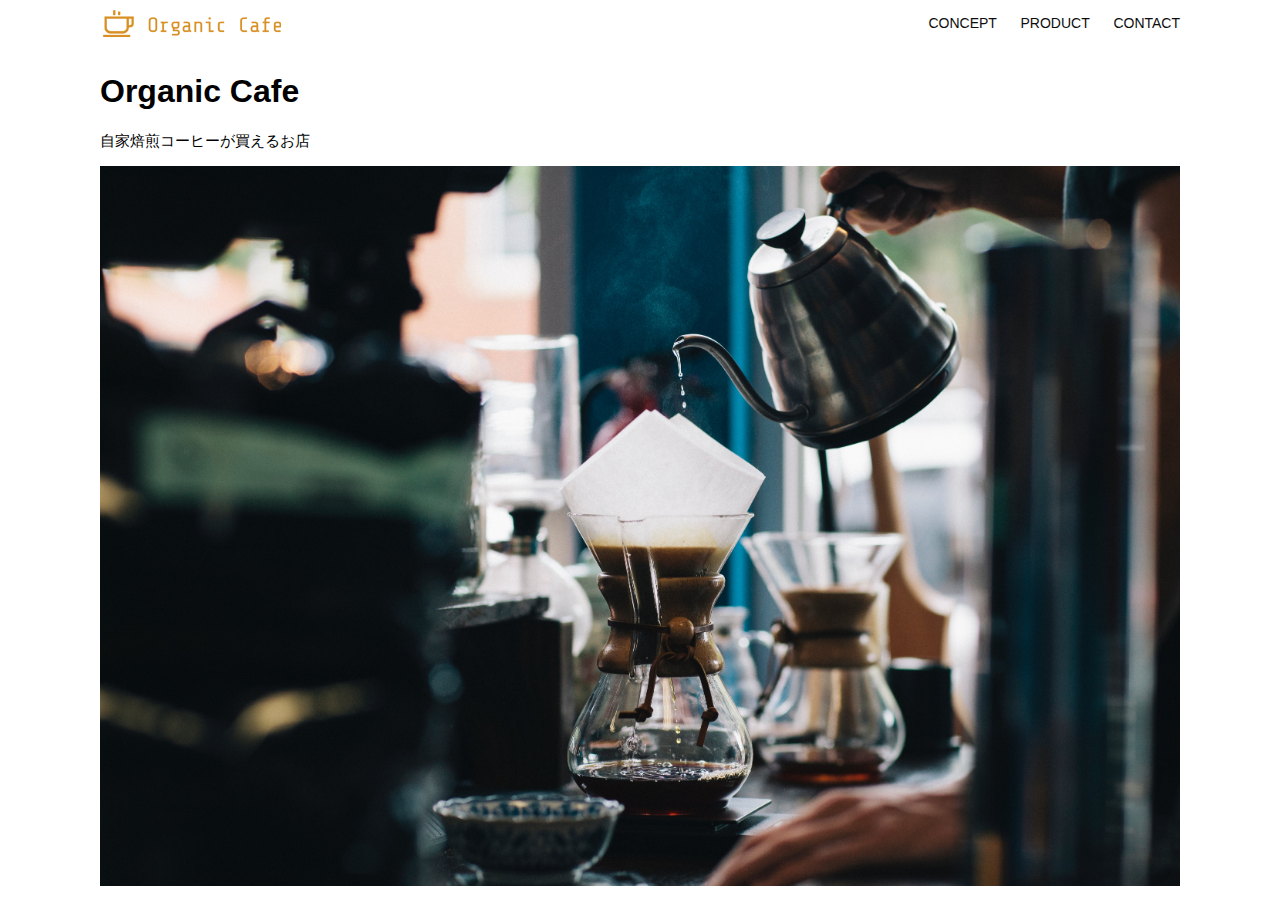
<file: html-css-kadai_013/index.html>
<!DOCTYPE html>
<html>
  <head>
    <title>Organic Cafe</title>
    <meta charset="UTF-8" />
    <meta name="description" content="自家焙煎のコーヒーがお家で楽しめるOrganic Cafe"/>
    <meta name="viewport" content="width=device-width, initial-scale=1.0" />
    <link rel="stylesheet" href="style.css" />
  </head>
  <body>
    <!-- ヘッダー -->
    <header>
      <!-- ロゴ -->
      <a href="index.html" id="logo"><img src="images/logo.png" alt="トップページに戻る"/></a>

      <!-- PC用ナビゲーション -->
      <nav id="nav-pc">
        <a href="index.html#concept">CONCEPT</a>
        <a href="index.html#product">PRODUCT</a>
        <a href="index.html#contact">CONTACT</a>
      </nav>
      <img id="menu-sp" src="images/button-menu.png" alt="ナビゲーションを開く" onclick="document.getElementById('nav-sp').style.display = 'block'">
      <nav id="nav-sp">
        <img id="close" src="images/button-close.png" alt="ナビゲーションを閉じる" onclick="document.getElementById('nav-sp').style.display = 'none'">
        <ul>
          <li>
            <a id="logo-sp" href="index.html" onclick="document.getElementById('nav-sp').style.display = 'none'"><img src="images/logo-sp.png" alt="トップページに戻る"></a>
          </li>
          <li><a class="menu" href="index.html#concept" onclick="document.getElementById('nav-sp').style.display = 'none'">CONCEPT</a></li>
          <li><a class="menu" href="index.html#product" onclick="document.getElementById('nav-sp').style.display = 'none'">PRODUCT</a></li>
          <li><a class="menu" href="index.html#contact" onclick="document.getElementById('nav-sp').style.display = 'none'">CONTACT</a></li>
        </ul>
      </nav>
    </header>

    <main>
      <article>
        <!-- メインビジュアル -->
        <section id="main-visual">
          <div id="main-message">
            <h1>Organic Cafe</h1>
            <p>自家焙煎コーヒーが買えるお店</p>
          </div>
          <img src="images/main-image.jpg" alt="コーヒーをハンドドリップで淹れる画像"/>
        </section>
      </article>
    </main>
  </body>
</html>
</file>
<file: html-css-kadai_013/style.css>
/* PC、スマホ共通スタイル */
body {
  font-family: "Source Sans Pro", "Hiragino Kaku Gothic ProN", Meiryo, Arial,
    sans-serif;
}

p {
  font-size: 15px;
}

#main-visual>img {
  width: 100%;
}

/*================
PC用のスタイル 
=================*/
@media screen and (min-width: 768px) {
  /* 横幅設定 */
  body {
    max-width: 1080px;
    min-width: 960px;
    margin: 0 auto 0 auto;
  }

  /* ヘッダー */
  header {
    display: flex;
    justify-content: space-between;
  }

  /* ナビゲーションのレイアウト */
  #nav-pc {
    text-align: right;
    font-size: 14px;
    padding-top: 15px;
  }

  /* ナビゲーションのリンクの装飾設定 */
  #nav-pc>a {
    text-decoration: none;
    margin-left: 20px;
  }

  #nav-pc>a:link {
    color: #0d0d0d;
  }

  #nav-pc>a:visited {
    color: #0d0d0d;
  }

  #nav-pc>a:hover {
    color: #0d0d0d;
    text-decoration: underline;
  }

  #nav-pc>a:active {
    color: #0d0d0d;
  }

  #menu-sp {
    display: none;
  }

  #nav-sp {
    display: none;
  }
}

@media screen and (max-width: 767px) {
  #nav-pc {
    display: none;
  }

  body {
    min-width: 375px;
    margin: 0;
  }

  #menu-sp {
    float: right;
    padding: 0;
  }

  #nav-sp {
    background-color: #ce933e;
    position: absolute;
      left: 0;
      top: 0;
      height: 100%;
      width: 100%;
      display: none;
      z-index: 100;
  }

  #nav-sp ul {
    padding-left: 0;
  }

  #nav-sp li {
    list-style: none;
  }

  #close {
    position: absolute;
      top: 20px;
      right: 20px;
  }

  #logo-sp {
    margin: 80px 0 30px 20px;
  }

  #nav-sp a {
    display: block;
  }

  #nav-sp a:link {
    color: #ffffff;
  }

  #nav-sp a:visited {
    color: #ffffff;
  }

  #nav-sp a:hover {
    color: #ffffff;
    text-decoration: underline;
  }

  #nav-sp a:active {
    color: #ffffff;
  }

  #nav-sp .menu {
    text-decoration: none;
    display: block;
    margin: 0 20px;
    height: 44px;
    font-size: 16px;
    background-image: url(images/arrow.png);
    background-repeat: no-repeat;
    background-position: right top;
  }
}
</file>
